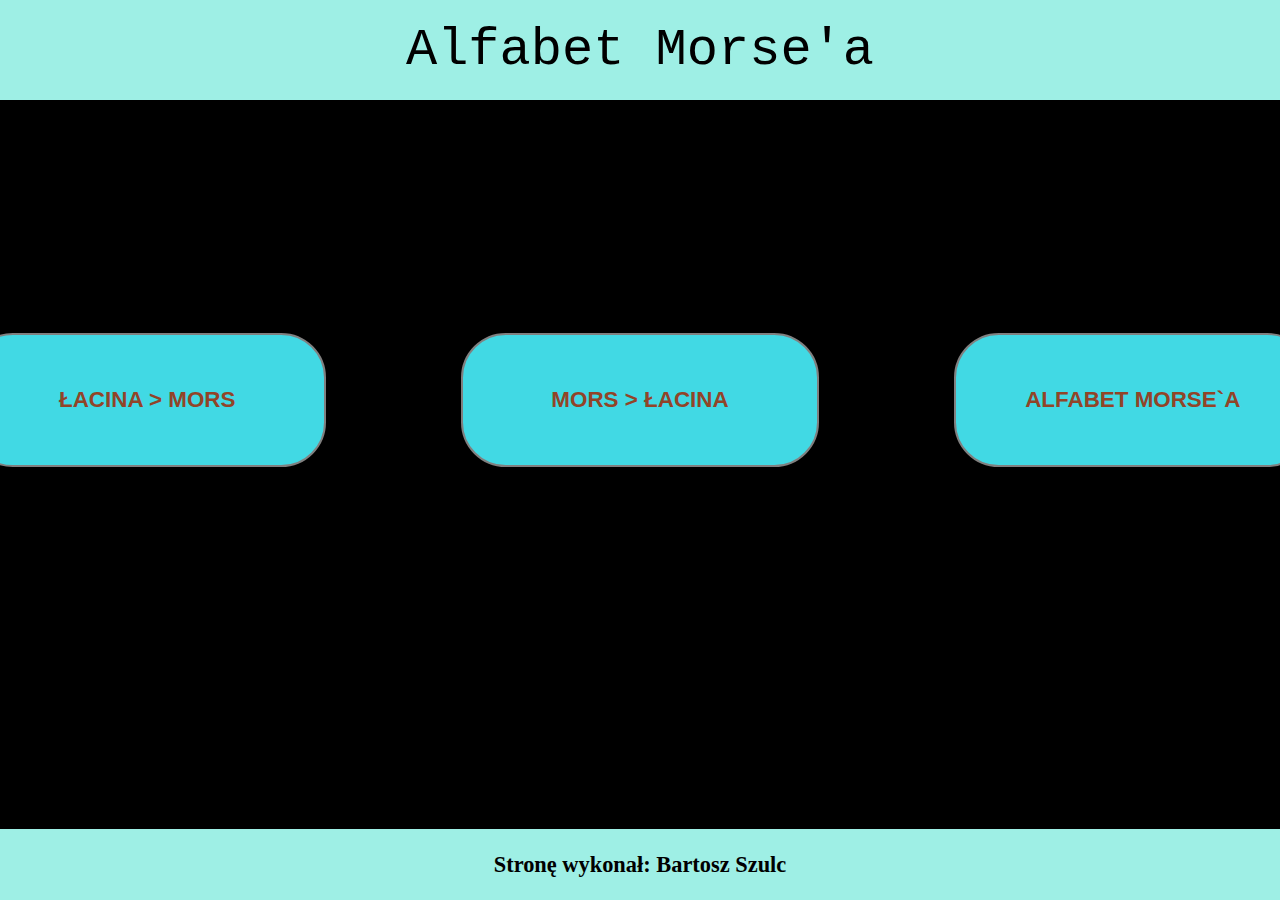
<file: Alfabet Morse'a/index.html>
<!DOCTYPE html>
<html lang="en">
<head>
    <meta charset="UTF8">
    <meta http-equiv="X-UA-Compatible" content="IE=edge">
    <meta name="viewport" content="width=device-width, initial-scale=1.0">
    <title>Alfabet Morse'a</title>
    <link rel="stylesheet" href="pliki/style.css">
</head>
<body class="bodyHTML">
    <header>Alfabet Morse'a</header>
        <main class="mainHTML">
            <a href="podstrony/morse.php"><button class="buttonHTML">ŁACINA > MORS</button></a>
            <a href="podstrony/morse.php"><button class="buttonHTML">MORS > ŁACINA</button></a>
            <a href="podstrony/alfabet.php"><button class="buttonHTML">ALFABET MORSE`A</button></a>
        </main>
    <footer><p>Stronę wykonał: Bartosz Szulc</p></footer>
</body>
</html>
</file>
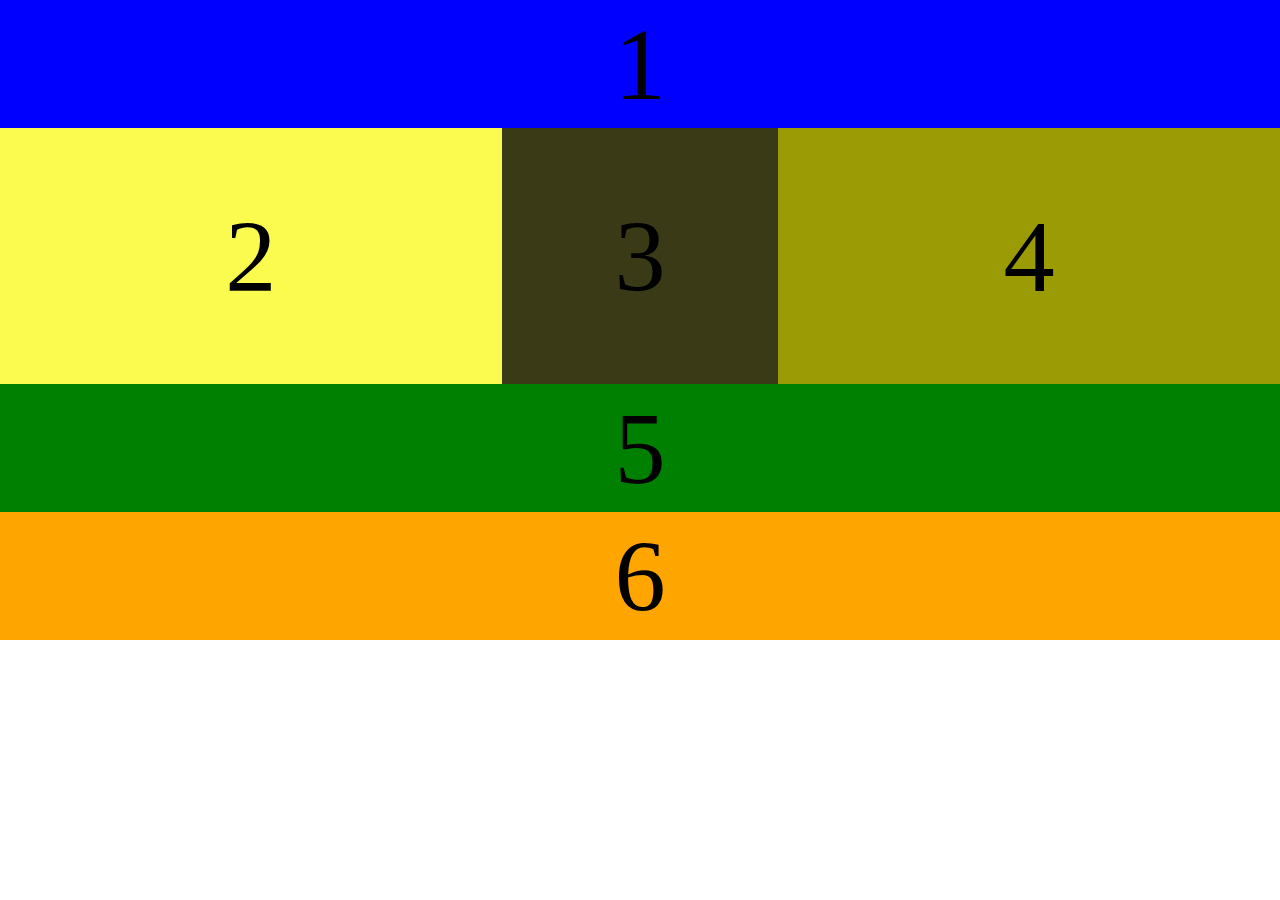
<file: flexbox i media/index.html>
<!DOCTYPE html>
<html lang="en">
<head>
    <meta charset="UTF-8">
    <meta http-equiv="X-UA-Compatible" content="IE=edge">
    <meta name="viewport" content="width=device-width, initial-scale=1.0">
    <link rel="stylesheet" href="style.css">
    <title>Document</title>
</head>
<body>
    <header class="box">1</header>
    <main>
        <aside>
            <section class="box section1">2</section>
            <section class="box section2">3</section>
            <section class="box section3">4</section>
        </aside>
        <section class="box section">5</section>
    </main>
    <footer class="box">6</footer>
</body>
</html>
</file>
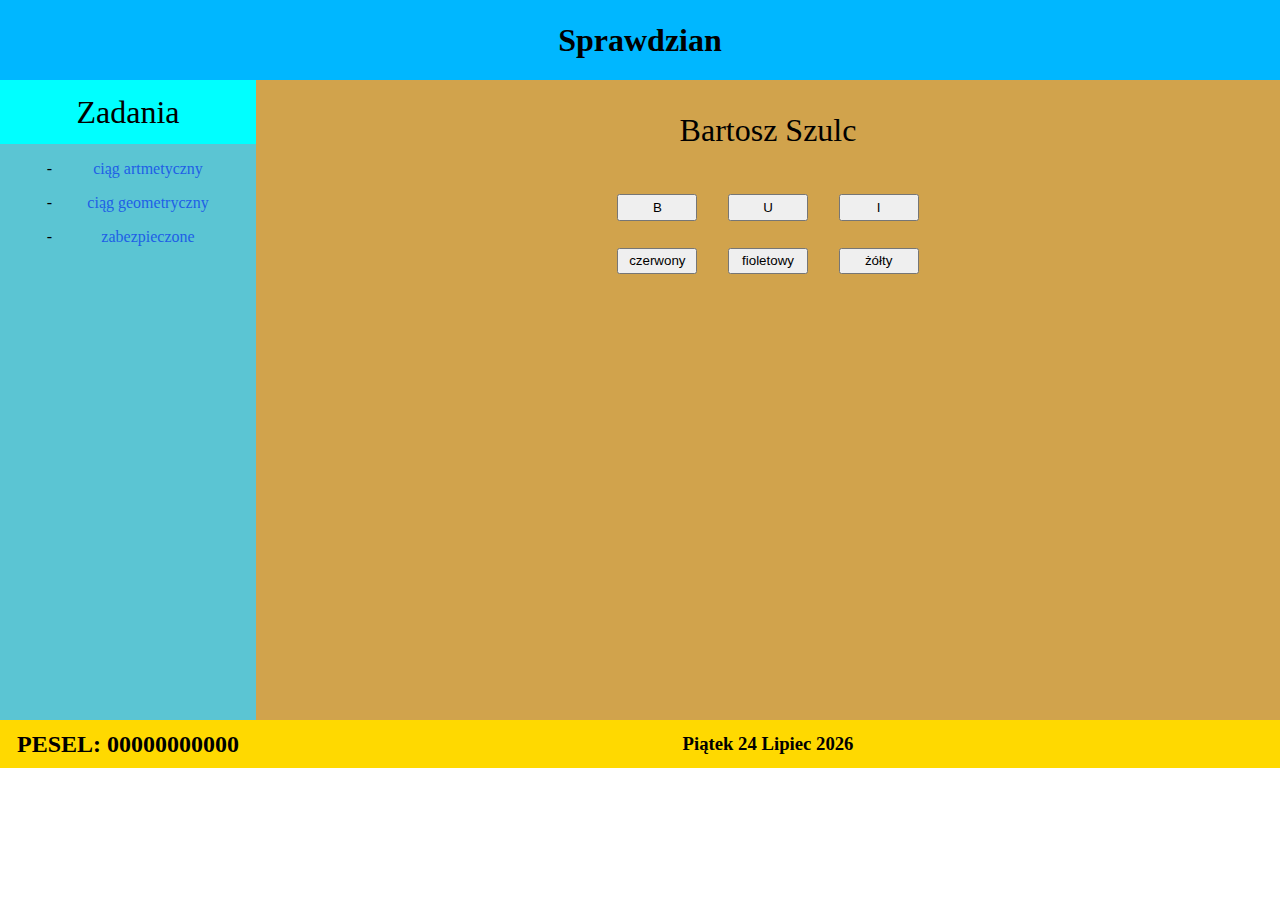
<file: Sprawdzian/index.html>
<!DOCTYPE html>
<html lang="en">
<head>
    <meta charset="UTF-8">
    <link rel="stylesheet" href="style.css">
    <title>Sprawdzian</title>
</head>
<body>
    <header>
        <div id="header"> <h1>Sprawdzian</h1></div>
    </header>
    <main>
        <menu>
            <div id="lewo1">Zadania</div>
            <div id="lewo2">
                <ul>
                    <li><a href="arytmetyczny.html">ciąg artmetyczny</a></li>
                    <li><a href="geometryczny.html">ciąg geometryczny</a></li>
                    <li><a href="zabezpieczone.html">zabezpieczone</a></li>
                </ul>
            </div>
        </menu>
        <section>
            <div id="prawo">
                <p id="name">Bartosz Szulc</p>
                <button id="B" onclick="nameB()">B</button>
                <button id="U" onclick="nameU()">U</button>
                <button id="I" onclick="nameI()">I</button> <br>
                <button id="red" onclick="nameRed()">czerwony</button>
                <button id="violet" onclick="nameViolet()">fioletowy</button>
                <button id="yellow" onclick="nameYellow()">żółty</button>
            </div>
        </section>
    </main>
    <footer>
        <div id="footer1"> <h2>PESEL: 00000000000</h2> </div>
        <div class="footer2"> <h3 id="footer2"></h3></div>
    </footer>
    <script src="script.js"></script>
</body>
</html>
</file>
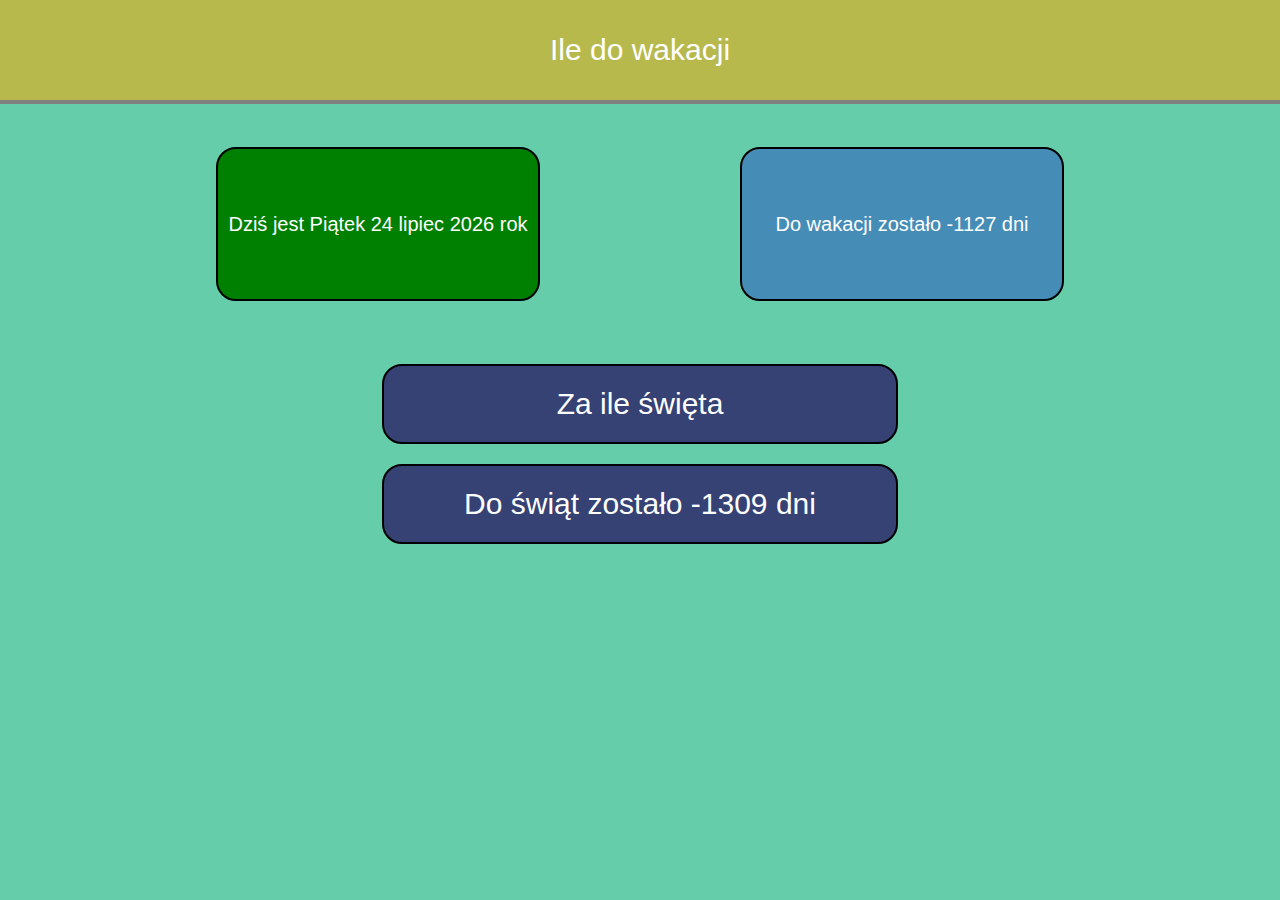
<file: wakacje/index.html>
<!DOCTYPE html>
<html lang="en">
<head>
    <meta charset="UTF-8">
    <title> Ile do wakacji </title>
</head>
<body>
    <header id="header"> Ile do wakacji </header>
    <main>
        <div id="kontener">
            <div id="div1"> </div>
            <div id="div2"> Do wakacji zostało </div>
        </div>
        <div id="kontener2">
            <div id="div3"> Za ile święta </div>
            <div id="div4"> Do świąt zostało </div>                 
        </div>
    </main>
    <link rel="stylesheet" href="style.css">
    <script src="script.js"></script>
</body>
</html>
</file>
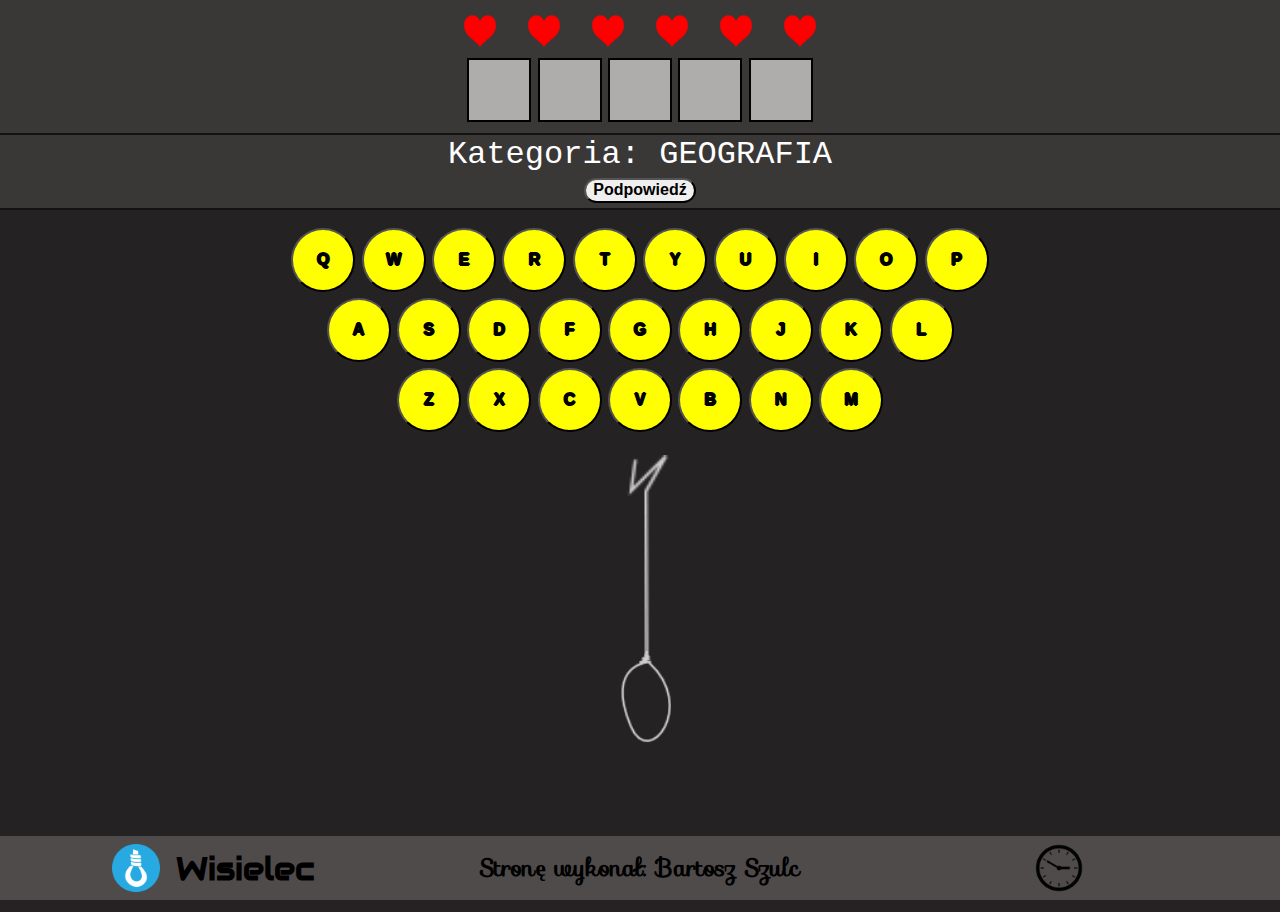
<file: wisielec/index.html>
<!DOCTYPE html>
<html lang="en">
<head>
    <meta charset="UTF-8">
    <link rel="stylesheet" href="style.css">
    <title>Document</title>
</head>
<body>
    <header>
        <div id="lifes"></div>
        <div id="password"></div>
        <p id="category"></p> <button id="hintButton" onclick="hint()">Podpowiedź</button>
    </header>
    <main>
        <div id="buttons">
            <div id="buttons1">
                <button id="KeyQ" class='key'>Q</button>
                <button id="KeyW" class='key'>W</button>
                <button id="KeyE" class='key'>E</button>
                <button id="KeyR" class='key'>R</button>
                <button id="KeyT" class='key'>T</button>
                <button id="KeyY" class='key'>Y</button>
                <button id="KeyU" class='key'>U</button>
                <button id="KeyI" class='key'>I</button>
                <button id="KeyO" class='key'>O</button>
                <button id="KeyP" class='key'>P</button>
            </div>
            <div id="buttons2">
                <button id="KeyA" class='key'>A</button>
                <button id="KeyS" class='key'>S</button>
                <button id="KeyD" class='key'>D</button>
                <button id="KeyF" class='key'>F</button>
                <button id="KeyG" class='key'>G</button>
                <button id="KeyH" class='key'>H</button>
                <button id="KeyJ" class='key'>J</button>
                <button id="KeyK" class='key'>K</button>
                <button id="KeyL" class='key'>L</button>
            </div>
            <div id="buttons3">
                <button id="KeyZ" class='key'>Z</button>
                <button id="KeyX" class='key'>X</button>
                <button id="KeyC" class='key'>C</button>
                <button id="KeyV" class='key'>V</button>
                <button id="KeyB" class='key'>B</button>
                <button id="KeyN" class='key'>N</button>
                <button id="KeyM" class='key'>M</button>
            </div>
        </div>
        <div id="wisielecKontener">
            <div id="wisielecDiv"></div>
        </div>
    </main>
    <footer>
        <div id="footerLogo"><img src="pliki/wisielec_logo.png" alt="logo"><h1>Wisielec</h1></div>
        <div id="footerAutor"><h2 class= 'font-effect-fire'>Stronę wykonał: Bartosz Szulc</h2></div>
        <div id="footerData"><img src="pliki/clock.png" alt="zegar"><h3 id="footData"></h3></div>
    </footer>
    <script src="script.js"></script>
</body>
</html>
</file>
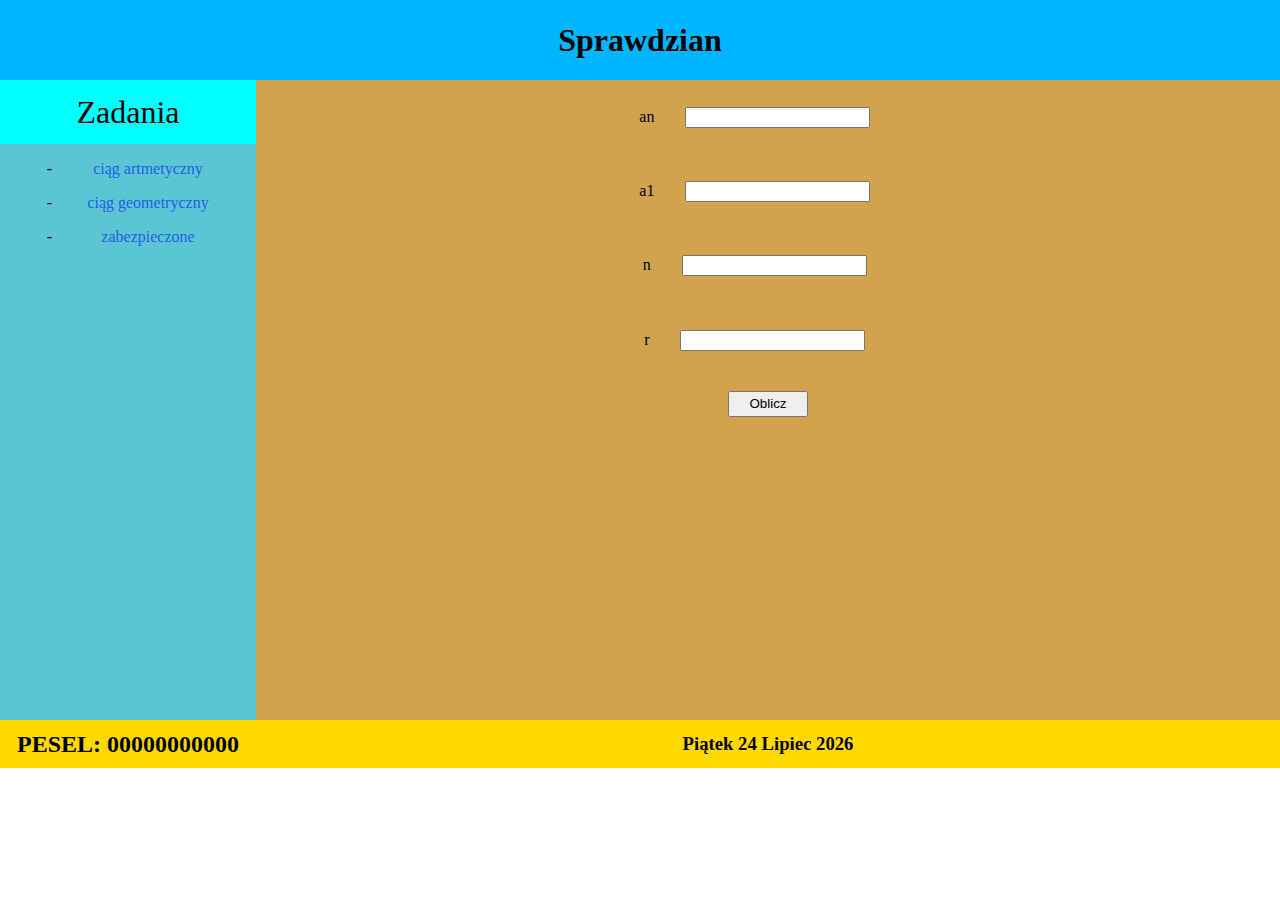
<file: Sprawdzian/arytmetyczny.html>
<!DOCTYPE html>
<html lang="en">
<head>
    <meta charset="UTF-8">
    <link rel="stylesheet" href="style.css">
    <title>Sprawdzian</title>
</head>
<body>
    <header>
        <div id="header"> <h1>Sprawdzian</h1></div>
    </header>
    <main>
        <menu>
            <div id="lewo1">Zadania</div>
            <div id="lewo2">
                <ul>
                    <li><a href="arytmetyczny.html">ciąg artmetyczny</a></li>
                    <li><a href="geometryczny.html">ciąg geometryczny</a></li>
                    <li><a href="zabezpieczone.html">zabezpieczone</a></li>
                </ul>
            </div>
        </menu>
        <section>
            <div id="prawo">
                <label for="an">an <input type="text" name="an" id="an"></label> <br>
                <label for="a1">a1 <input type="text" name="a1" id="a1"></label> <br>
                <label for="n">n <input type="text" name="n" id="n"></label> <br>
                <label for="r">r <input type="text" name="r" id="r"></label> <br>
                <button onclick="arytmetyczny()">Oblicz</button> <br>
                <p id="arytmetyczny"></p>
            </div>
        </section>
    </main>
    <footer>
        <div id="footer1"> <h2>PESEL: 00000000000</h2> </div>
        <div class="footer2"> <h3 id="footer2"></h3></div>
    </footer>
    <script src="script.js"></script>
</body>
</html>
</file>
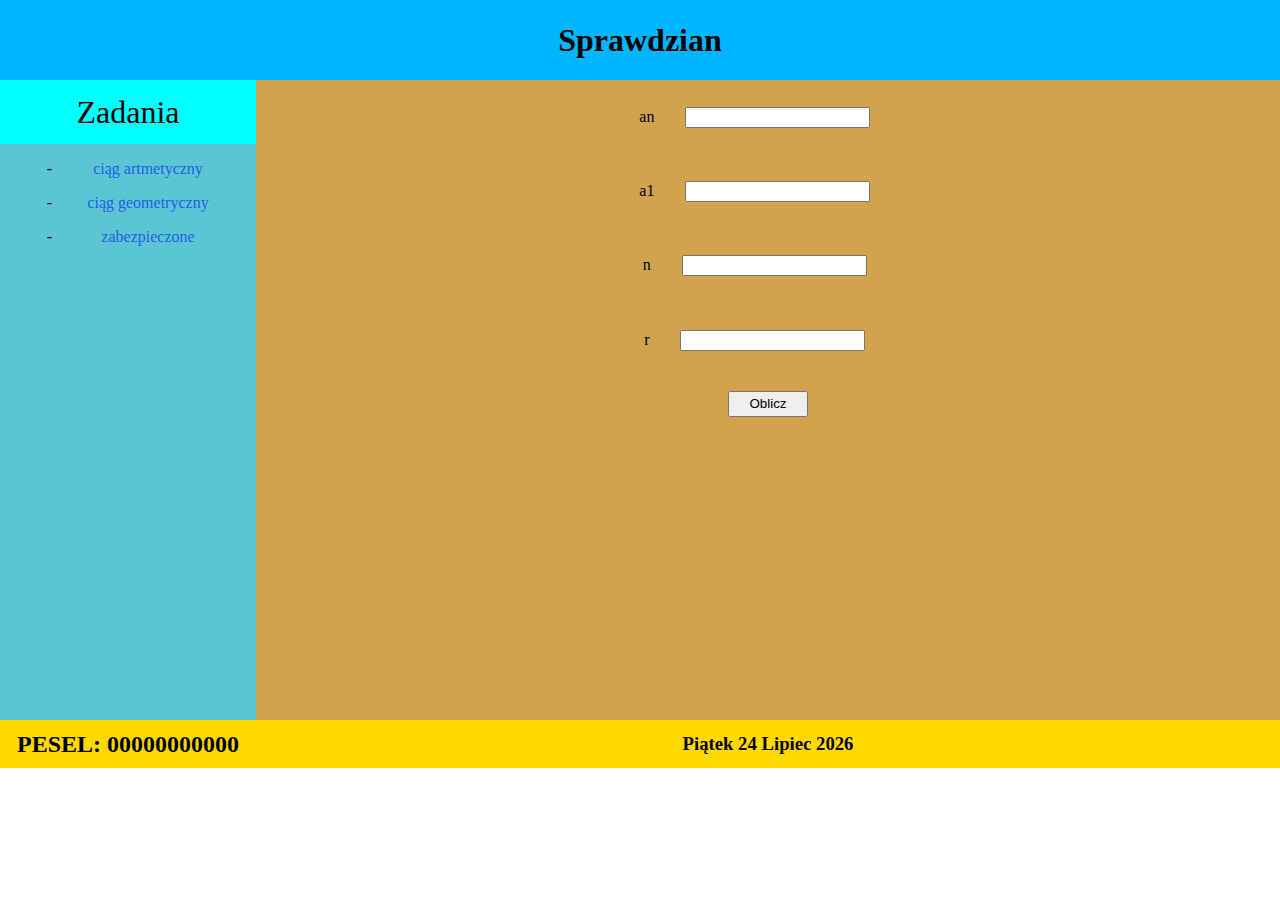
<file: Sprawdzian/geometryczny.html>
<!DOCTYPE html>
<html lang="en">
<head>
    <meta charset="UTF-8">
    <link rel="stylesheet" href="style.css">
    <title>Sprawdzian</title>
</head>
<body>
    <header>
        <div id="header"> <h1>Sprawdzian</h1></div>
    </header>
    <main>
        <menu>
            <div id="lewo1">Zadania</div>
            <div id="lewo2">
                <ul>
                    <li><a href="arytmetyczny.html">ciąg artmetyczny</a></li>
                    <li><a href="geometryczny.html">ciąg geometryczny</a></li>
                    <li><a href="zabezpieczone.html">zabezpieczone</a></li>
                </ul>
            </div>
        </menu>
        <section>
            <div id="prawo">
                <label for="an">an <input type="text" name="an" id="an"></label> <br>
                <label for="a1">a1 <input type="text" name="a1" id="a1"></label> <br>
                <label for="n">n <input type="text" name="n" id="n"></label> <br>
                <label for="q">r <input type="text" name="q" id="q"></label> <br>
                <button onclick="geometryczny()">Oblicz</button> <br>
                <p id="arytmetyczny"></p>
            </div>
        </section>
    </main>
    <footer>
        <div id="footer1"> <h2>PESEL: 00000000000</h2> </div>
        <div class="footer2"> <h3 id="footer2"></h3></div>
    </footer>
    <script src="script.js"></script>
</body>
</html>
</file>
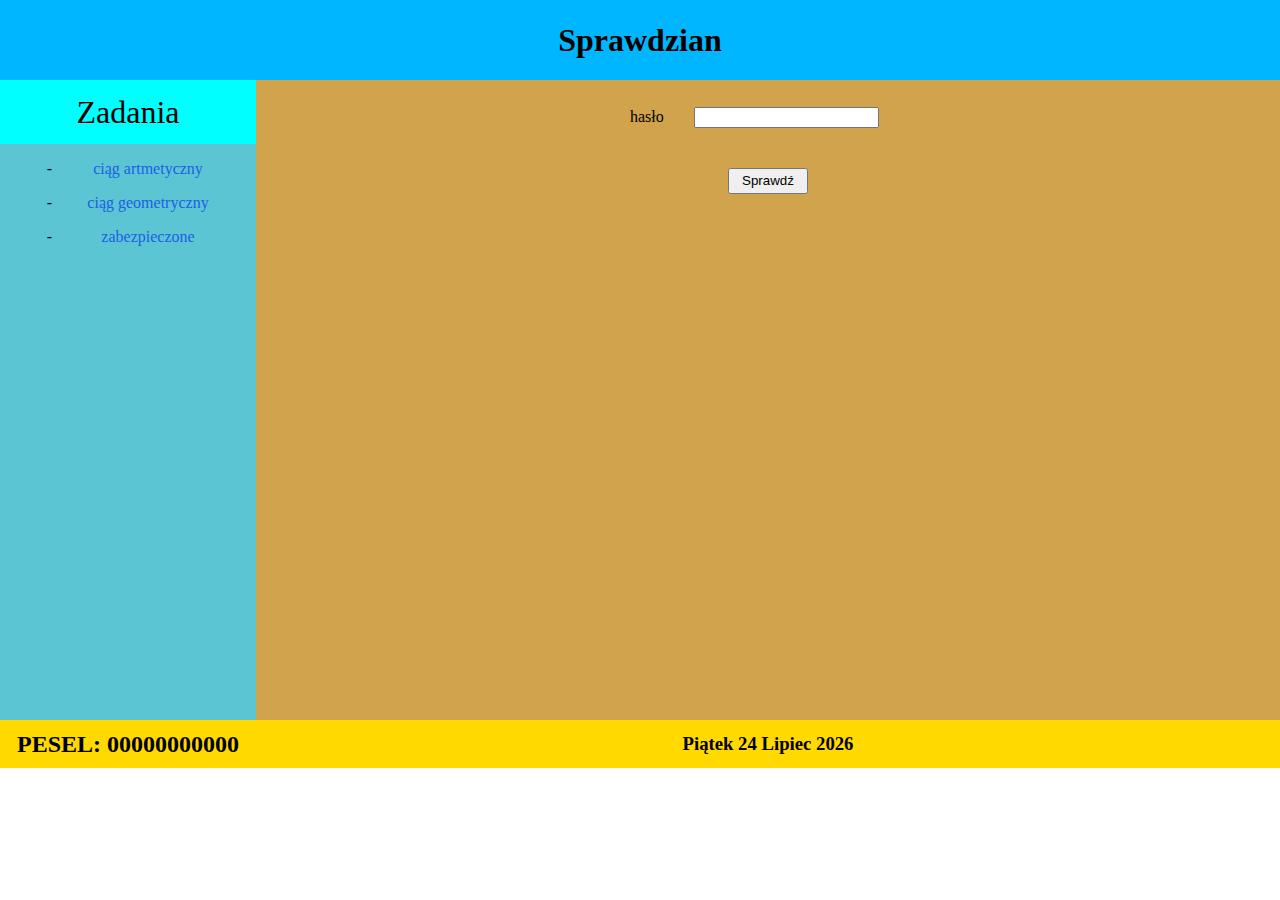
<file: Sprawdzian/zabezpieczone.html>
<!DOCTYPE html>
<html lang="en">
<head>
    <meta charset="UTF-8">
    <link rel="stylesheet" href="style.css">
    <title>Sprawdzian</title>
</head>
<body>
    <header>
        <div id="header"> <h1>Sprawdzian</h1></div> 
    </header>
    <main>
        <menu>
            <div id="lewo1">Zadania</div>
            <div id="lewo2">
                <ul>
                    <li><a href="arytmetyczny.html">ciąg artmetyczny</a></li>
                    <li><a href="geometryczny.html">ciąg geometryczny</a></li>
                    <li><a href="zabezpieczone.html">zabezpieczone</a></li>
                </ul>
            </div>
        </menu>
        <section>
            <div id="prawo">
                <label for="password">hasło <input type="password" name="password" id="password"></label> <br>
                <button onclick="passwordCheck()">Sprawdź</button> <br>
                <p id="passwordOutput"></p>
            </div>
        </section>
    </main>
    <footer>
        <div id="footer1"> <h2>PESEL: 00000000000</h2> </div>
        <div class="footer2"> <h3 id="footer2"></h3></div>
    </footer>
    <script src="script.js"></script>
</body>
</html>
</file>
<file: Alfabet Morse'a/pliki/style.css>
@import url('https://fonts.googleapis.com/css2?family=Caveat:wght@500&display=swap');
@import url('https://fonts.googleapis.com/css2?family=Bangers&display=swap');
@import url('https://fonts.googleapis.com/css2?family=Caveat+Brush&display=swap');
@import url('https://fonts.googleapis.com/css2?family=Corben&display=swap');

body {
    margin: 0;
    text-align: center;
    background-color: #66999B;
}

header {
    width: 100%;
    height: 100px;
    background-color: #9EEFE5;
    display: flex;
    align-items: center;
    justify-content: center;
    font-size: 4em;
    font-family: monospace;
}

aside {
    width: 20%;
    height: 750px;
    float: left;
    background-color: #66999B;
    display: flex;
    align-items: center;
    justify-content: center;
    flex-direction: column;
}

section {
    width: 80%;
    height: 750px;
    float: left;
    background-color: #66999B;
    flex-direction: column;
}

.section1 {
    height: 35%;
    width: 70%;
    float: left;
    display: flex;
    align-items: center;
    justify-content: center;
}

.section2 {
    height: 100%;
    width: 30%;
    float: right;
    display: flex;
    align-items: center;
    justify-content: center;
}

.section3 {
    height: 55%;
    width: 70%;
    float: left;
    display: flex;
    align-items: center;
    justify-content: center;
}

.result {
    height: 10%;
    width: 60%;
    float: left;
    display: flex;
    position: relative;
    align-items: center;
    justify-content: center;
    top: -8em;
    right: -4em;
}

.buttons {
    height: 70%;
    width: 40%;
    display: flex;
    align-items: center;
    justify-content: center;
    flex-direction: row;
    flex-wrap: wrap;
}

.output {
    display: flex;
    position: relative;
    align-items: center;
    justify-content: center;
    flex-direction: column;
    width: 60%;
    height: 35%;
    top: -4em;
}

footer {
    bottom: 0;
    position: absolute;
    float: left;
    width: 100%;
    display: flex;
    align-items: center;
    justify-content: center;
    text-align: center;
    background-color: #9EEFE5;
    font-size: 1.4em;
    font-family: cursive;
    font-weight: 600;
}

button {
    margin: 2em;
    border: 2px solid grey;
    border-radius: 2em;
    font-family: 'Caveat', cursive;
    font-size: 1.3em;
    width: 6.5em;
    height: 3em;
}

label {
    display: flex;
    position: static;
    font-size: 2em;
    font-family: 'Caveat Brush', cursive;
}

textarea {
    display: flex;
    position: static;
    border: 2px solid black;
    box-shadow: 5px 5px 6px #ccc;
    font-family: 'Corben', cursive;
    font-weight: bolder;
}

table {
    border: 0px solid rgb(27, 25, 25);
    border-collapse: collapse;
    left: -8em;
    position: relative;
    text-align: center;
}

th {
    padding: 8px 30px;
    text-align: left;
    font-weight: 500;
    font-size: 12px;
    color: #fff;
    text-transform: uppercase;
    background-color: rgba(255,255,255,0.3);
}

tr {
    background-color: rgb(53, 158, 165);
    transition: scale 100ms;
}

td {
    padding: 5px;
    text-align: center;
    vertical-align: middle;
    font-weight: 300;
    font-size: 12px;
    border-bottom: solid 1px rgba(255,255,255,0.1);
    font-weight: bolder;
}

tr:nth-child(odd) {
    color: rgb(255, 255, 255);
}
    
tr:nth-child(even) {
    background: #7ce2dd;
    color: black;
}

tr:nth-child(even):hover {
    background: #6ecac6;
}

tr:hover {
    background-color: rgb(32, 93, 97);
    scale: 1.2;
}

a {
    color: black;
    text-decoration: none;
    cursor: default;
    font-weight: bold;
}

.tableAlfabet {
    border: 0px solid rgb(46, 45, 45);
    border-collapse: collapse;
    left: -8em;
    position: relative;
    width: 10em;
    top: 1.6em;
    display: flex;

}

.tableAlfabet td {
    padding: 6px;
    text-align: center;
    vertical-align: middle;
    font-weight: 300;
    font-size: 12px;
    color: #fff;
    border-bottom: solid 1px rgba(255,255,255,0.1);
}

.tableAlfabet th {
    padding: 8px 30px;
    text-align: left;
    font-weight: 500;
    font-size: 12px;
    color: #fff;
    text-transform: uppercase;
    background-color: rgba(255,255,255,0.3);
}

.tableAlfabet tr:hover{
    scale: 1.2;
}

.button {
    font-size: 1.3em;
    font-family: sans-serif;
    color: black;
    font-weight: bolder;
    width: 25%;
    height: 2em;
    font-family: 'Bangers', cursive;
    background-color: rgb(119, 225, 233);
}

.button:hover {
    background-color: rgb(107, 202, 214);
    box-shadow: 0px 0px 10px 10px rgb(165, 221, 231);
    border: 0px;
}

.alfabet {
    display: flex;
    justify-content: center;
    align-items: center;
}

.asideButton {
    font-family: 'Caveat', cursive;
    font-size: 1.3em;
    width: 6.5em;
    height: 3em;
    background-color: rgb(65, 217, 228);
    font-weight: bolder;
}

.asideButton:hover, button:hover {
    background-color: rgb(57, 69, 82);
    box-shadow: 0px 0px 10px 10px rgba(66, 68, 90, 1);
    font-weight: bold;
    border-color: rgb(57, 69, 82);
}



.buttonHTML {
    margin: 3em;
    font-size: 1.4em;
    font-family: sans-serif;
    color: rgb(145, 68, 40);
    font-weight: bolder;
    width: 16em;
    height: 6em;
    background-color: rgb(65, 217, 228);
}

.mainHTML {
    display: flex;
    justify-content: center;
    align-items: center;
    height: 600px;
    width: 100%;
    float: left;
}

.bodyHTML {
    background-color: black;
}
</file>
<file: flexbox i media/style.css>
* {
    box-sizing: border-box;
    font-size: 8vw;
    padding: 0;
    margin: 0;
}

.box {
    display: flex;
    justify-content: center;
    align-items: center;
}

header, footer, .section, .section1, .section2, .section3 {
    height: 10vw;
}

header {
    background-color: blue;
}

.section1 {
    background-color: #fafa4f;
}

.section2 {
    background-color: #3a3a16;
}

.section3 {
    background-color: #9b9b06;
}

.section {
    background-color: green;
}

footer {
    background-color: orange;
}


@media screen and (min-width: 500px) {
    main {
        height: 30vw;
    }
    aside {
        height: 20vw;
        display: flex;
        flex-direction: row;
    }
    .section1, .section2, .section3 {
        height: 20vw;
    }
    .section1, .section3 {
        flex-grow: 2;
    }
    .section2 {
        flex-grow: 1;
    }
}
</file>
<file: Sprawdzian/style.css>
body {
    margin: 0;
    text-align: center;
    font-family: Cambria, Cochin, Georgia, Times, 'Times New Roman', serif;
}

header {
    float: left;
    width: 100%;
    background-color: rgb(0, 183, 255);
    display: flex;
    align-items: center;
    justify-content: center;
    height: 5em;
}

main {
    display: flex;
    float: left;
    width: 100%;
    height: 40em;
}

menu {
    float: left;
    width: 20%;
    display: flex;
    flex-direction: column;
    height: 100%;
    margin: 0;
    padding: 0;
}

section {
    float: left;
    width: 80%;
    background-color: rgb(209, 163, 76);
}

footer {
    float: left;
    width: 100%;
    background-color: rgb(255, 217, 0);
    height: 3em;
    display: flex;
    justify-content: center;
    align-items: center;
}

#lewo1 {
    height: 10%;
    background-color: aqua;
    float: left;
    width: 100%;
    font-size: 2em;
    text-align: center;
    display: flex;
    align-items: center;
    justify-content: center;
}

#lewo2 {
    height: 90%;
    background-color: rgb(91, 197, 211);
    float: left;
    width: 100%;
}

#footer1 {
    display: flex;
    justify-content: center;
    align-items: center;
    width: 20%;
    text-align: center;
}

.footer2 {
    display: flex;
    justify-content: center;
    align-items: center;
    width: 80%;
    text-align: center;
}

ul { 
    list-style: '- ';
}

li {
    margin: 1em;
}

a {
    text-decoration: none;
    color:rgb(32, 95, 230)
}

button {
    width: 6em;
    height: 2em;
    margin: 1em;
}

button:hover {
    background-color: aqua;
}

#name {
    font-size: 2em;
}

input {
    margin: 2em;
}
</file>
<file: wakacje/style.css>
body {
    height: 800px;
    margin: 0;
    background-color: mediumaquamarine;
    font-family: Verdana, Geneva, Tahoma, sans-serif;
    color: white;
}

#kontener {
    display: flex;
    justify-content: center;
    align-items: center;
    height: 200px;
    width: 100%;
    margin-bottom: 20px;
}

#kontener2 {
    float: left;
    width: 100%;
    height: 200px;
    display: flex;
    flex-direction: column;
    justify-content: center;
    align-items: center;
}

header {
    background-color: rgb(184, 185, 77);
    margin-bottom: 20px;
    width: 100%;
    border-bottom: 4px solid grey;
}

#div1 {
    background-color: green;
}

#div2 {
    background-color: rgb(69, 140, 182);
}

#div3 {
    margin-top: 20px;
    margin-bottom: 20px;
}

#div1, #div2 {
    float: left;
    width: 25%;
    height: 150px;
    display: flex;
    justify-content: center;
    align-items: center;
    margin: 100px;
    font-size: 20px;
    border: 2px solid black;
    border-radius: 20px;
    text-align: center;
}

#div3, #div4 {
    background-color: rgb(54, 65, 116);
    width: 40%;
    border: 2px solid black;
    border-radius: 20px;
}

#div3, #div4, header {
    height: 100px;
    float: left;
    display: flex;
    justify-content: center;
    align-items: center;
    font-size: 30px;
}
</file>
<file: wisielec/style.css>
@import url('https://fonts.googleapis.com/css?family=Audiowide');
@import url('https://fonts.googleapis.com/css?family=Sofia');
@import url('https://fonts.googleapis.com/css?family=Sofia&effect=neon|outline|emboss|shadow-multiple');
@import url("https://fonts.googleapis.com/css?family=Sofia&effect=fire");
@import url('https://fonts.googleapis.com/css2?family=Bungee+Spice&family=Caveat+Brush&family=Lemonada&family=Nabla&display=swap');

body {
    margin: 0;
    height: 57em;
    font-family: Arial, Helvetica, sans-serif;
    background-color: rgb(36, 34, 34);
}

header {
    flex-direction: column;
    display: flex;
    align-items: center;
    justify-content: center;
    float: left;
    width: 100%;
    height: 13em;
    margin-bottom: 0.9em;
    background-color: rgb(58, 55, 55);
    border-bottom: 2px solid rgb(20, 19, 19);
}

main {
    float: left;
    margin: 0;
    padding: 0;
    width: 100%;
    height: 40em;
}

footer {
    width: 100%;
    height: 4em;
    float: left;
    display: flex;
    justify-content: center;
    align-items: center;
    background-color: rgb(80, 75, 75);
    position: absolute;
    bottom: 0;
}

#lifes {
    height: 30%;
    width: 100%;
    float: left;
    display: flex;
    align-items: center;
    justify-content: center;
    
}

#password {
    height: 45%;
    width: 100%;
    float: left;
    display: flex;
    align-items: center;
    justify-content: center;
    margin-top: -0.5em;
    margin-bottom: 0.5em;
    font-weight: bolder;
}

#category {
    color: white;
    margin: 0;
    height: 25%;
    width: 100%;
    display: flex;
    font-family: 'Segoe UI', Tahoma, Geneva, Verdana, sans-serif;
    font-size: 2em;
    align-items: center;
    justify-content: center;
    border-top: 2px solid rgb(20, 19, 19);
}

#buttons {
    height: 21%;
    width: 100%;
}

#buttons1, #buttons2, #buttons3 {
    display: flex;
    justify-content: center;
    align-items: center;
    flex-wrap: wrap;
}

#wisielecKontener {
    display: flex;
    flex-direction: row;
    justify-content: center;
    flex-wrap: wrap;
    height: 79%;
    width: 100%;
}

#footerLogo, #footerAutor, #footerData {
    height: 100%;
    display: flex;
    align-items: center;
    justify-content: center;
}

#footerLogo {
    width: 40%;
    font-family: 'Audiowide';
}

#footerAutor {
    width: 40%;
    font-family: 'Sofia';
}

#footerData {
    width: 40%;
    font-family: 'Lemonada', cursive;
    
}

#sznur {
    margin-top: 2em;
    right: -0.25em;
    top: 4em;
    position: relative;
    display: flex;
    margin-bottom: 3.6em;
}

#wisielecDiv > img {
    height: 40%;
}

#lifes > img {
    width: 2em;
    height: 2em;
    margin: 1em;
}

#footerLogo > img {
    height: 3em;
    margin-right: 1em;
}

#footerData > img {
    height: 3em;
    margin-right: 1em;
}

#buttons > button:disabled {
    background: grey;
    color: #999;
    border-color: none;
    border: none;
    border: 2px solid black;
}

#hintButton {
    width: 7em;
    height: 2em;
    margin: 0.2em;
    font-weight: bolder;
    font-size: 1em;
    margin-bottom: 0.3em;
    border-radius: 15em;
}

#hintButton:hover {
    background-color: rgb(120, 203, 223);
}

#buttons1 > button {
    height: 4em;
    width: 4em;
    margin: 0.2em;
    font-weight: bolder;
    font-size: 1em;
    background-color: yellow;
    border-radius: 25em;
    text-shadow: -1px 0 black, 0 1px black, 1px 0 black, 0 -1px black;
}

#buttons2 > button {
    height: 4em;
    width: 4em;
    margin: 0.2em;
    font-weight: bolder;
    font-size: 1em;
    background-color: yellow;
    border-radius: 25em;
    text-shadow: -1px 0 black, 0 1px black, 1px 0 black, 0 -1px black;
}

#buttons3 > button {
    height: 4em;
    width: 4em;
    margin: 0.2em;
    font-weight: bolder;
    font-size: 1em;
    background-color: yellow;
    border-radius: 25em;
    text-shadow: -1px 0 black, 0 1px black, 1px 0 black, 0 -1px black;
}


button:disabled {
    color: black;
    background: rgb(175, 172, 172);
    border-color: none;
    border: none;
    border: 2px solid black;
    height: 4em;
    width: 4em;
    margin: 0.2em;
    font-weight: bolder;
    font-size: 1em;
}
</file>
